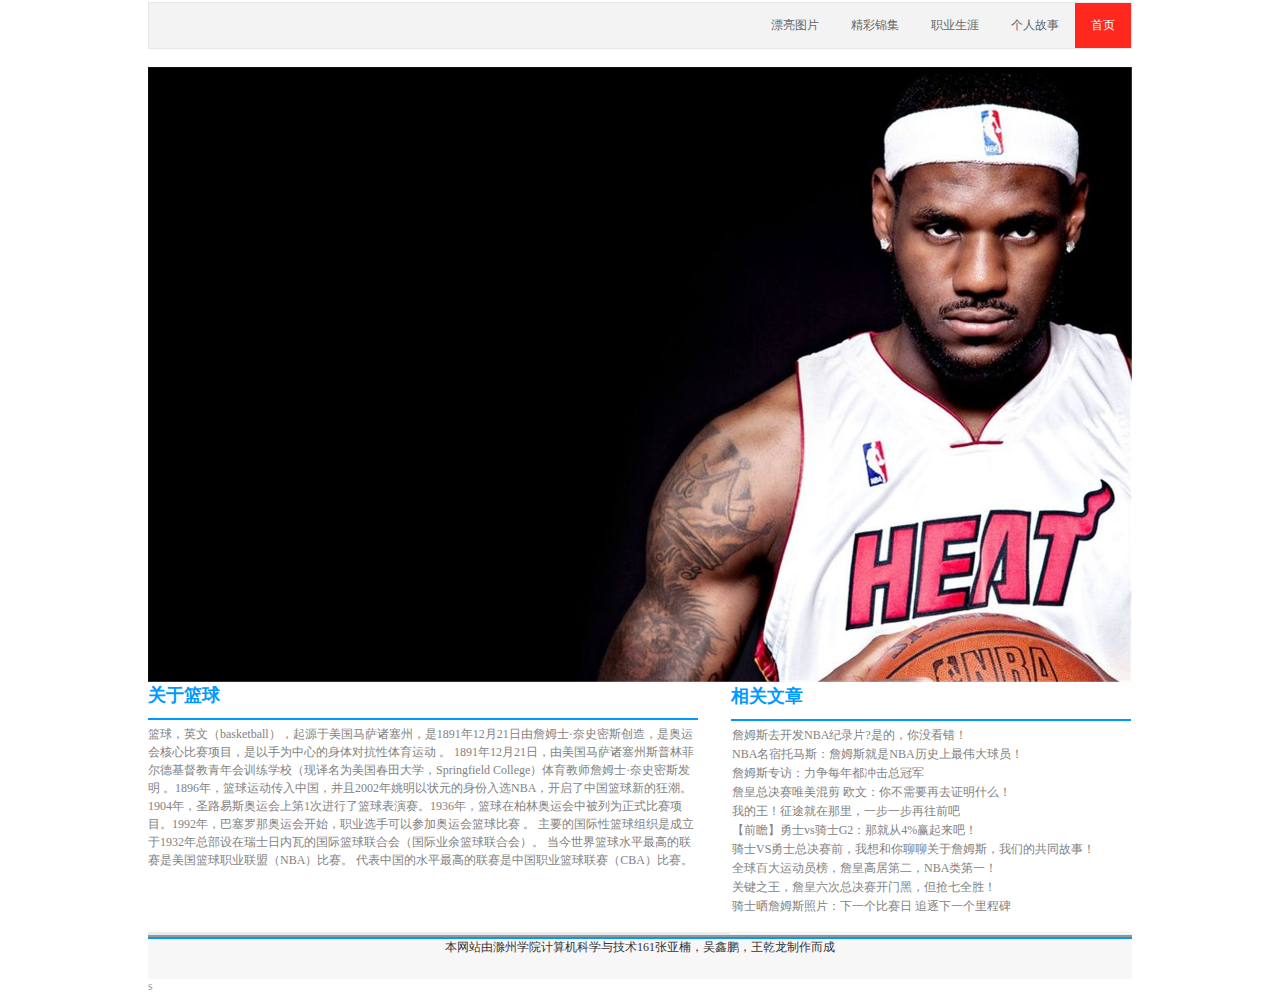
<file: index.html>
<!DOCTYPE html>
<!--[if lt IE 7]>      <html class="no-js lt-ie9 lt-ie8 lt-ie7"> <![endif]-->
<!--[if IE 7]>         <html class="no-js lt-ie9 lt-ie8"> <![endif]-->
<!--[if IE 8]>         <html class="no-js lt-ie9"> <![endif]-->
<!--[if gt IE 8]><!--> <html class="no-js"> <!--<![endif]-->
<head>
    <meta charset="utf-8">
    <meta http-equiv="X-UA-Compatible" content="IE=edge">
    <title></title>
    <meta name="description" content="">
    <meta name="viewport" content="width=device-width, initial-scale=1">

    <!-- Place favicon.ico and apple-touch-icon.png in the root directory -->

    <link rel="stylesheet" href="css/normalize.css">
    <link rel="stylesheet" href="css/main.css">
    <script src="js/vendor/modernizr-2.6.2.min.js"></script>
    <link rel="stylesheet" href="css/daohang.css">
    <style>

    </style>
</head>
<body>

<!-- Add your site or application content here -->
<div id="container">
    <div id="header" class="">
        <ul>
                <li><a class="active" href="index.html">首页</a></li>
                <li><a href="collection.html">个人故事</a></li>
                <li><a href="career.html">职业生涯</a></li>
                <li><a href="video.html">精彩锦集</a></li>
                <li><a href="images.html">漂亮图片</a></li>
        </ul>

    </div>
    <div id="picture" class=""><img src="images/1.jpg" height="615`" width="984"/></div>
    <div id="main" class="">
        <div id="left" class="">
             <h1>关于篮球</h1>
            <p>
                篮球，英文（basketball），起源于美国马萨诸塞州，是1891年12月21日由詹姆士·奈史密斯创造，是奥运会核心比赛项目，是以手为中心的身体对抗性体育运动 。
                1891年12月21日，由美国马萨诸塞州斯普林菲尔德基督教青年会训练学校（现译名为美国春田大学，Springfield College）体育教师詹姆士·奈史密斯发明 。1896年，篮球运动传入中国，并且2002年姚明以状元的身份入选NBA，开启了中国篮球新的狂潮。
                1904年，圣路易斯奥运会上第1次进行了篮球表演赛。1936年，篮球在柏林奥运会中被列为正式比赛项目。1992年，巴塞罗那奥运会开始，职业选手可以参加奥运会篮球比赛 。
                主要的国际性篮球组织是成立于1932年总部设在瑞士日内瓦的国际篮球联合会（国际业余篮球联合会）。
                当今世界篮球水平最高的联赛是美国篮球职业联盟（NBA）比赛。
                代表中国的水平最高的联赛是中国职业篮球联赛（CBA）比赛。
            </p>
        </div>
        <div id="right" class="">
            <h1>相关文章</h1>
        <table>
            <tr>
                <td><a href="http://www.paiguzx.cn/a/108468/50813052.html"> 詹姆斯去开发NBA纪录片?是的，你没看错！</a></td>
            </tr>
            <tr>
                <td><a href="#">NBA名宿托马斯：詹姆斯就是NBA历史上最伟大球员！</a></td>
            </tr>
            <tr>
                <td><a href="http://www.paiguzx.cn/a/108468/50813052.html"> 詹姆斯专访：力争每年都冲击总冠军</a></td>
            </tr>
            <tr>
                <td><a href="http://www.paiguzx.cn/a/108468/50813052.html"> 詹皇总决赛唯美混剪 欧文：你不需要再去证明什么！</a></td>
            </tr>
            <tr>
                <td><a href="http://www.paiguzx.cn/a/108468/50813052.html">我的王！征途就在那里，一步一步再往前吧</a></td>
            </tr>
            <tr>
                <td><a href="http://www.paiguzx.cn/a/108468/50813052.html"> 【前瞻】勇士vs骑士G2：那就从4%赢起来吧！</a></td>
            </tr>
            <tr>
                <td><a href="http://www.paiguzx.cn/a/108468/50813052.html"> 骑士VS勇士总决赛前，我想和你聊聊关于詹姆斯，我们的共同故事！</a></td>
            </tr>
            <tr>
                <td><a href="http://www.paiguzx.cn/a/108468/50813052.html">全球百大运动员榜，詹皇高居第二，NBA类第一！</a></td>
            </tr>
            <tr>
                <td><a href="http://www.paiguzx.cn/a/108468/50813052.html"> 关键之王，詹皇六次总决赛开门黑，但抢七全胜！</a></td>
            </tr>
            <tr>
                <td><a href="http://www.paiguzx.cn/a/108468/50813052.html"> 骑士晒詹姆斯照片：下一个比赛日 追逐下一个里程碑</a></td>
            </tr>
        </table>
        </div>
    </div>
    <div id="footer" class="">
       <p>
           本网站由滁州学院计算机科学与技术161张亚楠，吴鑫鹏，王乾龙制作而成
       </p>
    </div>
</div>
<script src="//ajax.googleapis.com/ajax/libs/jquery/1.10.2/jquery.min.js"></script>
<script>window.jQuery || document.write('<script src="js/vendor/jquery-1.10.2.min.js"><\/script>')</script>
<script src="js/plugins.js"></script>
<script src="js/main.js"></script>

<!-- Google Analytics: change UA-XXXXX-X to be your site's ID. -->s
<script>
    (function(b,o,i,l,e,r){b.GoogleAnalyticsObject=l;b[l]||(b[l]=
        function(){(b[l].q=b[l].q||[]).push(arguments)});b[l].l=+new Date;
        e=o.createElement(i);r=o.getElementsByTagName(i)[0];
        e.src='//www.google-analytics.com/analytics.js';
        r.parentNode.insertBefore(e,r)}(window,document,'script','ga'));
    ga('create','UA-XXXXX-X');ga('send','pageview');
</script>
</body>
</html>
</file>
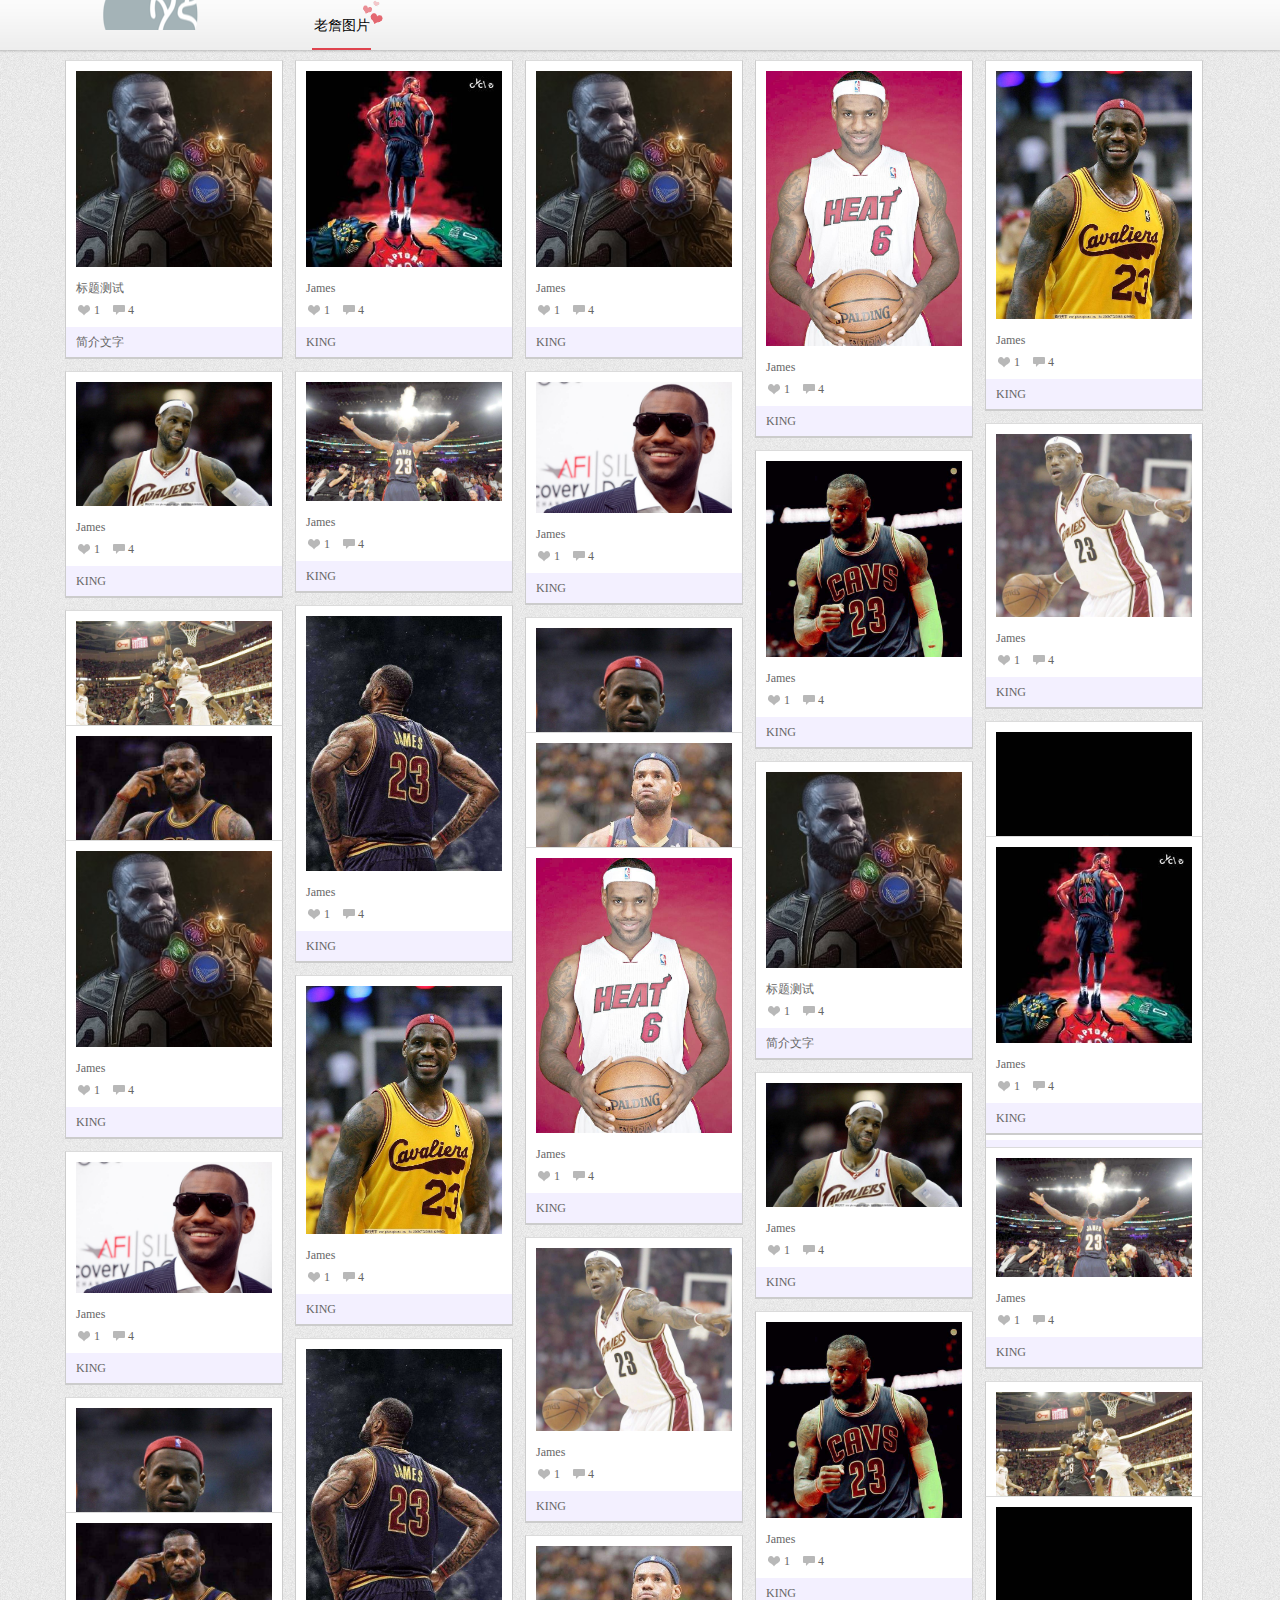
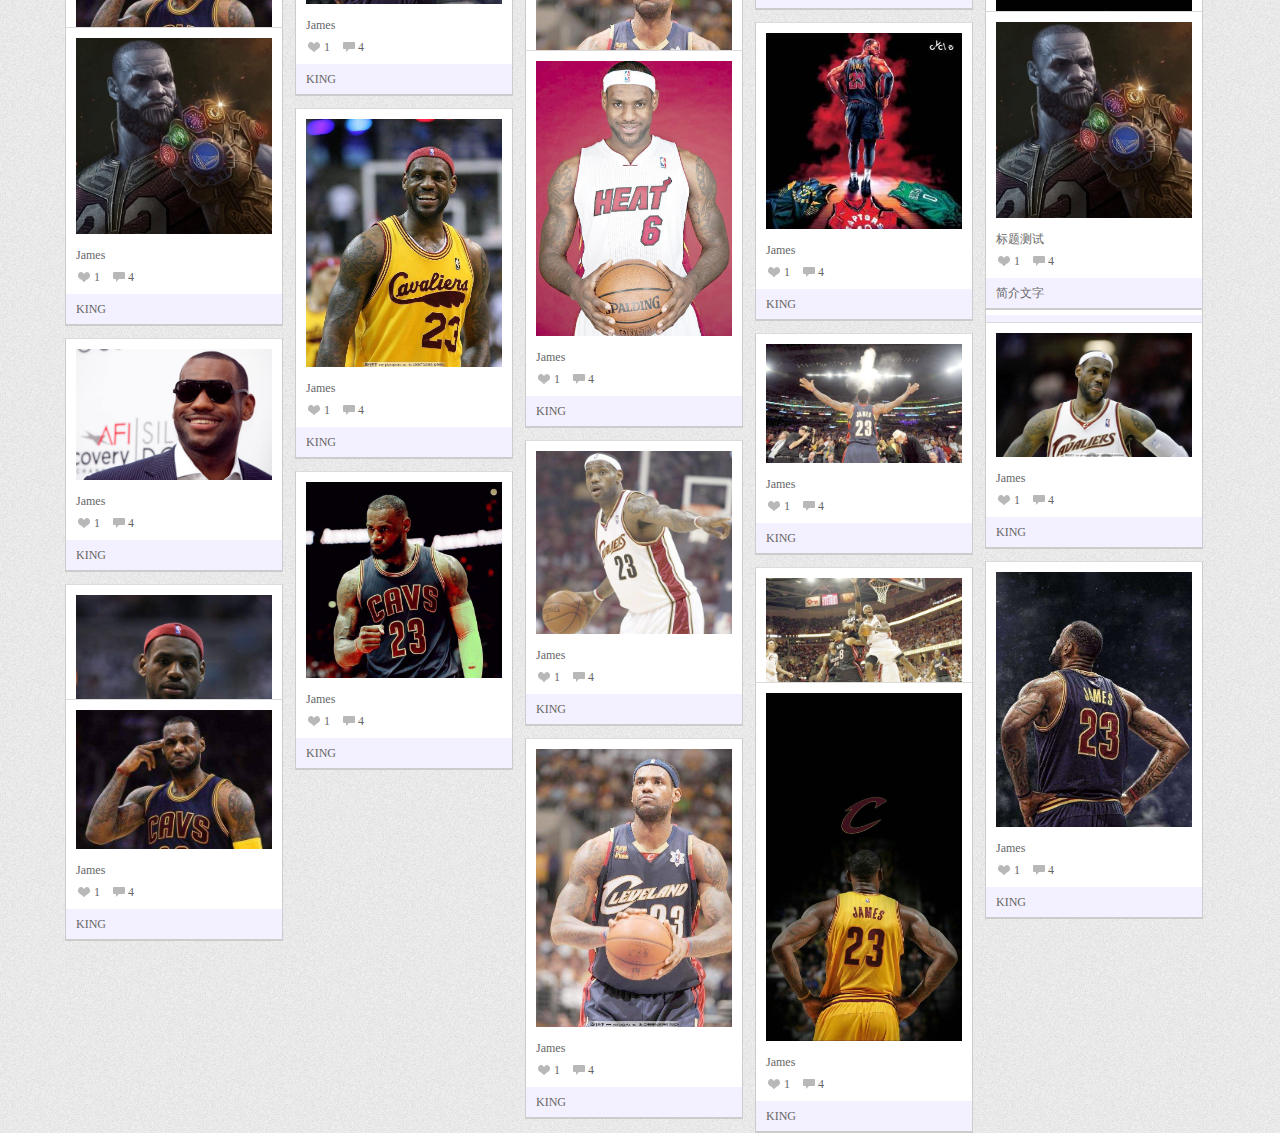
<file: images.html>
<head>
    <meta http-equiv="Content-Type" content="text/html; charset=utf-8" />
    <title>index</title>
    <link href="css/style.css" rel="stylesheet" type="text/css" />
    <link rel="stylesheet" href="css/lightbox.css" type="text/css" media="screen" />
    <script src="js/jquery-1.7.2.min.js"></script>
    <script type="text/javascript">
        $(document).ready(function(){
            $(".zoom,.ilike").hide();

            $(".zoom").each(function(){//遍历所有对象
                var src=$(this).siblings("img").attr("src");
                $(this).attr({href:src});
            });

            $("#nav li").click(function(){
                $("#nav a").removeClass("hover");
                $(this).find("a").addClass("hover");
            });

            $("#waterfall li").mouseover(function(){
                $(this).addClass("hover");
                $(this).find(".zoom,.ilike").show();
            });

            $("#waterfall li").mouseout(function(){
                $(this).removeClass("hover");
                $(this).find(".zoom,.ilike").hide();
            });
        });
    </script>
</head>

<body>
<div id="nav">
    <a href="#" id="logo" class="float"></a>
    <ul>
        <li><a href="#" class="hover">老詹图片</a></li>

    </ul>
    <br />
</div>
<div id="main">
    <ul id="waterfall">


        <li>
            <div class="img_block">
                <img src="images/king.jpg" />
                <a href="#" rel="lightbox[plants]" title="测试标题" class="zoom">放大</a>
                <a href="#" class="ilike">我喜欢</a>
            </div>
            <h3>标题测试</h3>
            <div class="iNum"><span>1</span><a href="#">4</a></div>
            <p>简介文字</p>
        </li>
        <li>
            <div class="img_block">
                <img src="images/NBA.jpg" />
                <a href="#" rel="lightbox[plants]" title="测试标题" class="zoom">放大</a>
                <a href="#" class="ilike">我喜欢</a>
            </div>
            <h3>James</h3>
            <div class="iNum"><span>1</span><a href="#">4</a></div>
            <p>KING</p>
        </li>

        <li>
            <div class="img_block">
                <img src="images/king.jpg" />
                <a href="#" rel="lightbox[plants]" title="测试标题" class="zoom">放大</a>
                <a href="#" class="ilike">我喜欢</a>
            </div>
            <h3>James</h3>
            <div class="iNum"><span>1</span><a href="#">4</a></div>
            <p>KING</p>
        </li>
        <li>
            <div class="img_block">
                <img src="images/1-1.jpg" />
                <a href="#" rel="lightbox[plants]" title="测试标题" class="zoom">放大</a>
                <a href="#" class="ilike">我喜欢</a>
            </div>
            <h3>James</h3>
            <div class="iNum"><span>1</span><a href="#">4</a></div>
            <p>KING</p>
        </li>
        <li>
            <div class="img_block">
                <img src="images/1-2.jpg" />
                <a href="#" rel="lightbox[plants]" title="测试标题" class="zoom">放大</a>
                <a href="#" class="ilike">我喜欢</a>
            </div>
            <h3>James</h3>
            <div class="iNum"><span>1</span><a href="#">4</a></div>
            <p>KING</p>
        </li>
        <li>
            <div class="img_block">
                <img src="images/1-3.jpg" />
                <a href="#" rel="lightbox[plants]" title="测试标题" class="zoom">放大</a>
                <a href="#" class="ilike">我喜欢</a>
            </div>
            <h3>James</h3>
            <div class="iNum"><span>1</span><a href="#">4</a></div>
            <p>KING</p>
        </li>
        <li>
            <div class="img_block">
                <img src="images/1-4.jpg" />
                <a href="#" rel="lightbox[plants]" title="测试标题" class="zoom">放大</a>
                <a href="#" class="ilike">我喜欢</a>
            </div>
            <h3>James</h3>
            <div class="iNum"><span>1</span><a href="#">4</a></div>
            <p>KING</p>
        </li><li>
        <div class="img_block">
            <img src="images/1-5.jpg" />
            <a href="#" rel="lightbox[plants]" title="测试标题" class="zoom">放大</a>
            <a href="#" class="ilike">我喜欢</a>
        </div>
        <h3>James</h3>
        <div class="iNum"><span>1</span><a href="#">4</a></div>
        <p>KING</p>
    </li><li>
        <div class="img_block">
            <img src="images/1-6.jpg" />
            <a href="#" rel="lightbox[plants]" title="测试标题" class="zoom">放大</a>
            <a href="#" class="ilike">我喜欢</a>
        </div>
        <h3>James</h3>
        <div class="iNum"><span>1</span><a href="#">4</a></div>
        <p>KING</p>
    </li><li>
        <div class="img_block">
            <img src="images/1-7.jpg" />
            <a href="#" rel="lightbox[plants]" title="测试标题" class="zoom">放大</a>
            <a href="#" class="ilike">我喜欢</a>
        </div>
        <h3>James</h3>
        <div class="iNum"><span>1</span><a href="#">4</a></div>
        <p>KING</p>
    </li><li>
        <div class="img_block">
            <img src="images/1-8.jpg" />
            <a href="#" rel="lightbox[plants]" title="测试标题" class="zoom">放大</a>
            <a href="#" class="ilike">我喜欢</a>
        </div>
        <h3>James</h3>
        <div class="iNum"><span>1</span><a href="#">4</a></div>
        <p>KING</p>
    </li><li>
        <div class="img_block">
            <img src="images/1-9.jpg" />
            <a href="#" rel="lightbox[plants]" title="测试标题" class="zoom">放大</a>
            <a href="#" class="ilike">我喜欢</a>
        </div>
        <h3>James</h3>
        <div class="iNum"><span>1</span><a href="#">4</a></div>
        <p>KING</p>
    </li>
        <li>
            <div class="img_block">
                <img src="images/1-10.jpg" />
                <a href="#" rel="lightbox[plants]" title="测试标题" class="zoom">放大</a>
                <a href="#" class="ilike">我喜欢</a>
            </div>
            <h3>James</h3>
            <div class="iNum"><span>1</span><a href="#">4</a></div>
            <p>KING</p>
        </li>
        <li>
            <div class="img_block">
                <img src="images/1-11.jpg" />
                <a href="#" rel="lightbox[plants]" title="测试标题" class="zoom">放大</a>
                <a href="#" class="ilike">我喜欢</a>
            </div>
            <h3>James</h3>
            <div class="iNum"><span>1</span><a href="#">4</a></div>
            <p>KING</p>
        </li><li>
        <div class="img_block">
            <img src="images/1-12.jpg" />
            <a href="#" rel="lightbox[plants]" title="测试标题" class="zoom">放大</a>
            <a href="#" class="ilike">我喜欢</a>
        </div>
        <h3>James</h3>
        <div class="iNum"><span>1</span><a href="#">4</a></div>
        <p>KING</p>
    </li><li>
        <div class="img_block">
            <img src="images/1-13.jpg" />
            <a href="#" rel="lightbox[plants]" title="测试标题" class="zoom">放大</a>
            <a href="#" class="ilike">我喜欢</a>
        </div>
        <h3>James</h3>
        <div class="iNum"><span>1</span><a href="#">4</a></div>
        <p>KING</p>
    </li>



        <li>
            <div class="img_block">
                <img src="images/king.jpg" />
                <a href="#" rel="lightbox[plants]" title="测试标题" class="zoom">放大</a>
                <a href="#" class="ilike">我喜欢</a>
            </div>
            <h3>标题测试</h3>
            <div class="iNum"><span>1</span><a href="#">4</a></div>
            <p>简介文字</p>
        </li>
        <li>
            <div class="img_block">
                <img src="images/NBA.jpg" />
                <a href="#" rel="lightbox[plants]" title="测试标题" class="zoom">放大</a>
                <a href="#" class="ilike">我喜欢</a>
            </div>
            <h3>James</h3>
            <div class="iNum"><span>1</span><a href="#">4</a></div>
            <p>KING</p>
        </li>

        <li>
            <div class="img_block">
                <img src="images/king.jpg" />
                <a href="#" rel="lightbox[plants]" title="测试标题" class="zoom">放大</a>
                <a href="#" class="ilike">我喜欢</a>
            </div>
            <h3>James</h3>
            <div class="iNum"><span>1</span><a href="#">4</a></div>
            <p>KING</p>
        </li>
        <li>
            <div class="img_block">
                <img src="images/1-1.jpg" />
                <a href="#" rel="lightbox[plants]" title="测试标题" class="zoom">放大</a>
                <a href="#" class="ilike">我喜欢</a>
            </div>
            <h3>James</h3>
            <div class="iNum"><span>1</span><a href="#">4</a></div>
            <p>KING</p>
        </li>
        <li>
            <div class="img_block">
                <img src="images/1-2.jpg" />
                <a href="#" rel="lightbox[plants]" title="测试标题" class="zoom">放大</a>
                <a href="#" class="ilike">我喜欢</a>
            </div>
            <h3>James</h3>
            <div class="iNum"><span>1</span><a href="#">4</a></div>
            <p>KING</p>
        </li>
        <li>
            <div class="img_block">
                <img src="images/1-3.jpg" />
                <a href="#" rel="lightbox[plants]" title="测试标题" class="zoom">放大</a>
                <a href="#" class="ilike">我喜欢</a>
            </div>
            <h3>James</h3>
            <div class="iNum"><span>1</span><a href="#">4</a></div>
            <p>KING</p>
        </li>
        <li>
            <div class="img_block">
                <img src="images/1-4.jpg" />
                <a href="#" rel="lightbox[plants]" title="测试标题" class="zoom">放大</a>
                <a href="#" class="ilike">我喜欢</a>
            </div>
            <h3>James</h3>
            <div class="iNum"><span>1</span><a href="#">4</a></div>
            <p>KING</p>
        </li><li>
        <div class="img_block">
            <img src="images/1-5.jpg" />
            <a href="#" rel="lightbox[plants]" title="测试标题" class="zoom">放大</a>
            <a href="#" class="ilike">我喜欢</a>
        </div>
        <h3>James</h3>
        <div class="iNum"><span>1</span><a href="#">4</a></div>
        <p>KING</p>
    </li><li>
        <div class="img_block">
            <img src="images/1-6.jpg" />
            <a href="#" rel="lightbox[plants]" title="测试标题" class="zoom">放大</a>
            <a href="#" class="ilike">我喜欢</a>
        </div>
        <h3>James</h3>
        <div class="iNum"><span>1</span><a href="#">4</a></div>
        <p>KING</p>
    </li><li>
        <div class="img_block">
            <img src="images/1-7.jpg" />
            <a href="#" rel="lightbox[plants]" title="测试标题" class="zoom">放大</a>
            <a href="#" class="ilike">我喜欢</a>
        </div>
        <h3>James</h3>
        <div class="iNum"><span>1</span><a href="#">4</a></div>
        <p>KING</p>
    </li><li>
        <div class="img_block">
            <img src="images/1-8.jpg" />
            <a href="#" rel="lightbox[plants]" title="测试标题" class="zoom">放大</a>
            <a href="#" class="ilike">我喜欢</a>
        </div>
        <h3>James</h3>
        <div class="iNum"><span>1</span><a href="#">4</a></div>
        <p>KING</p>
    </li><li>
        <div class="img_block">
            <img src="images/1-9.jpg" />
            <a href="#" rel="lightbox[plants]" title="测试标题" class="zoom">放大</a>
            <a href="#" class="ilike">我喜欢</a>
        </div>
        <h3>James</h3>
        <div class="iNum"><span>1</span><a href="#">4</a></div>
        <p>KING</p>
    </li>
        <li>
            <div class="img_block">
                <img src="images/1-10.jpg" />
                <a href="#" rel="lightbox[plants]" title="测试标题" class="zoom">放大</a>
                <a href="#" class="ilike">我喜欢</a>
            </div>
            <h3>James</h3>
            <div class="iNum"><span>1</span><a href="#">4</a></div>
            <p>KING</p>
        </li>
        <li>
            <div class="img_block">
                <img src="images/1-11.jpg" />
                <a href="#" rel="lightbox[plants]" title="测试标题" class="zoom">放大</a>
                <a href="#" class="ilike">我喜欢</a>
            </div>
            <h3>James</h3>
            <div class="iNum"><span>1</span><a href="#">4</a></div>
            <p>KING</p>
        </li><li>
        <div class="img_block">
            <img src="images/1-12.jpg" />
            <a href="#" rel="lightbox[plants]" title="测试标题" class="zoom">放大</a>
            <a href="#" class="ilike">我喜欢</a>
        </div>
        <h3>James</h3>
        <div class="iNum"><span>1</span><a href="#">4</a></div>
        <p>KING</p>
    </li><li>
        <div class="img_block">
            <img src="images/1-13.jpg" />
            <a href="#" rel="lightbox[plants]" title="测试标题" class="zoom">放大</a>
            <a href="#" class="ilike">我喜欢</a>
        </div>
        <h3>James</h3>
        <div class="iNum"><span>1</span><a href="#">4</a></div>
        <p>KING</p>
    </li>






        <li>
            <div class="img_block">
                <img src="images/king.jpg" />
                <a href="#" rel="lightbox[plants]" title="测试标题" class="zoom">放大</a>
                <a href="#" class="ilike">我喜欢</a>
            </div>
            <h3>标题测试</h3>
            <div class="iNum"><span>1</span><a href="#">4</a></div>
            <p>简介文字</p>
        </li>
        <li>
            <div class="img_block">
                <img src="images/NBA.jpg" />
                <a href="#" rel="lightbox[plants]" title="测试标题" class="zoom">放大</a>
                <a href="#" class="ilike">我喜欢</a>
            </div>
            <h3>James</h3>
            <div class="iNum"><span>1</span><a href="#">4</a></div>
            <p>KING</p>
        </li>

        <li>
            <div class="img_block">
                <img src="images/king.jpg" />
                <a href="#" rel="lightbox[plants]" title="测试标题" class="zoom">放大</a>
                <a href="#" class="ilike">我喜欢</a>
            </div>
            <h3>James</h3>
            <div class="iNum"><span>1</span><a href="#">4</a></div>
            <p>KING</p>
        </li>
        <li>
            <div class="img_block">
                <img src="images/1-1.jpg" />
                <a href="#" rel="lightbox[plants]" title="测试标题" class="zoom">放大</a>
                <a href="#" class="ilike">我喜欢</a>
            </div>
            <h3>James</h3>
            <div class="iNum"><span>1</span><a href="#">4</a></div>
            <p>KING</p>
        </li>
        <li>
            <div class="img_block">
                <img src="images/1-2.jpg" />
                <a href="#" rel="lightbox[plants]" title="测试标题" class="zoom">放大</a>
                <a href="#" class="ilike">我喜欢</a>
            </div>
            <h3>James</h3>
            <div class="iNum"><span>1</span><a href="#">4</a></div>
            <p>KING</p>
        </li>
        <li>
            <div class="img_block">
                <img src="images/1-3.jpg" />
                <a href="#" rel="lightbox[plants]" title="测试标题" class="zoom">放大</a>
                <a href="#" class="ilike">我喜欢</a>
            </div>
            <h3>James</h3>
            <div class="iNum"><span>1</span><a href="#">4</a></div>
            <p>KING</p>
        </li>
        <li>
            <div class="img_block">
                <img src="images/1-4.jpg" />
                <a href="#" rel="lightbox[plants]" title="测试标题" class="zoom">放大</a>
                <a href="#" class="ilike">我喜欢</a>
            </div>
            <h3>James</h3>
            <div class="iNum"><span>1</span><a href="#">4</a></div>
            <p>KING</p>
        </li><li>
        <div class="img_block">
            <img src="images/1-5.jpg" />
            <a href="#" rel="lightbox[plants]" title="测试标题" class="zoom">放大</a>
            <a href="#" class="ilike">我喜欢</a>
        </div>
        <h3>James</h3>
        <div class="iNum"><span>1</span><a href="#">4</a></div>
        <p>KING</p>
    </li><li>
        <div class="img_block">
            <img src="images/1-6.jpg" />
            <a href="#" rel="lightbox[plants]" title="测试标题" class="zoom">放大</a>
            <a href="#" class="ilike">我喜欢</a>
        </div>
        <h3>James</h3>
        <div class="iNum"><span>1</span><a href="#">4</a></div>
        <p>KING</p>
    </li><li>
        <div class="img_block">
            <img src="images/1-7.jpg" />
            <a href="#" rel="lightbox[plants]" title="测试标题" class="zoom">放大</a>
            <a href="#" class="ilike">我喜欢</a>
        </div>
        <h3>James</h3>
        <div class="iNum"><span>1</span><a href="#">4</a></div>
        <p>KING</p>
    </li><li>
        <div class="img_block">
            <img src="images/1-8.jpg" />
            <a href="#" rel="lightbox[plants]" title="测试标题" class="zoom">放大</a>
            <a href="#" class="ilike">我喜欢</a>
        </div>
        <h3>James</h3>
        <div class="iNum"><span>1</span><a href="#">4</a></div>
        <p>KING</p>
    </li><li>
        <div class="img_block">
            <img src="images/1-9.jpg" />
            <a href="#" rel="lightbox[plants]" title="测试标题" class="zoom">放大</a>
            <a href="#" class="ilike">我喜欢</a>
        </div>
        <h3>James</h3>
        <div class="iNum"><span>1</span><a href="#">4</a></div>
        <p>KING</p>
    </li>
        <li>
            <div class="img_block">
                <img src="images/1-10.jpg" />
                <a href="#" rel="lightbox[plants]" title="测试标题" class="zoom">放大</a>
                <a href="#" class="ilike">我喜欢</a>
            </div>
            <h3>James</h3>
            <div class="iNum"><span>1</span><a href="#">4</a></div>
            <p>KING</p>
        </li>
        <li>
            <div class="img_block">
                <img src="images/1-11.jpg" />
                <a href="#" rel="lightbox[plants]" title="测试标题" class="zoom">放大</a>
                <a href="#" class="ilike">我喜欢</a>
            </div>
            <h3>James</h3>
            <div class="iNum"><span>1</span><a href="#">4</a></div>
            <p>KING</p>
        </li><li>
        <div class="img_block">
            <img src="images/1-12.jpg" />
            <a href="#" rel="lightbox[plants]" title="测试标题" class="zoom">放大</a>
            <a href="#" class="ilike">我喜欢</a>
        </div>
        <h3>James</h3>
        <div class="iNum"><span>1</span><a href="#">4</a></div>
        <p>KING</p>
    </li><li>
        <div class="img_block">
            <img src="images/1-13.jpg" />
            <a href="#" rel="lightbox[plants]" title="测试标题" class="zoom">放大</a>
            <a href="#" class="ilike">我喜欢</a>
        </div>
        <h3>James</h3>
        <div class="iNum"><span>1</span><a href="#">4</a></div>
        <p>KING</p>
    </li>










    </ul>
    <br />
    <div style="visibility:hidden" id=loading class=loading><p><img src="images/loading.gif"><IMG src="images/load.gif"></p></div>

</div>
<script src="js/lightbox.js"></script>
<script src="js/jquery.masonry.min.js"></script>
<script>
    $(function(){

        var $waterfall = $('#waterfall');

        $waterfall.masonry({
            columnWidth: 230
        });

    });
</script>

</body>
</html>
</file>
<file: css/main.css>
/* Type */

body {
    background-color: #fff;
    color: #999999;
}
/*字体大小样式*/
/*body, input, select, textarea {
    font-family: "Scope One", serif;
    font-size: 13pt;
    font-weight: 300;
    line-height: 1.65;
}*/
/*
@media screen and (max-width: 1680px) {

    body, input, select, textarea {
        font-size: 11pt;
    }

}*/

/*@media screen and (max-width: 1280px) {

    body, input, select, textarea {
        font-size: 11pt;
    }

}*/

/*@media screen and (max-width: 980px) {

    body, input, select, textarea {
        font-size: 12pt;
    }

}*/


p {
    margin: 0 0 2em 0;
}

h1, h2, h3, h4, h5, h6 {
    font-weight: 700;
    line-height: 1.5;
    margin: 0 0 1em 0;
}

h1 {
    font-size: 3em;
    margin-bottom: .25em;
}


h2 {
    font-size: 2.5em;
}



h3 {
    font-size: 1.75em;
}



h4 {
    font-size: 1.5em;
}

h5 {
    font-size: 0.9em;
}

h6 {
    font-size: 0.7em;
}

hr {
    border: 0;
    border-bottom: solid 1px;
    margin: 2em 0;
}

hr.major {
    margin: 3em 0;
}

.align-left {
    text-align: left;
}

.align-center {
    text-align: center;
}

.align-right {
    text-align: right;
}





/* Box */

/*.box {
    border-radius: 4px;
    border: solid 1px;
    margin-bottom: 2em;
    padding: 1.5em;
}*/



/* Flex */
 /*个节点排列有序*/
.flex {
    display: -ms-flexbox;
    -ms-flex-pack: justify;
    display: -moz-flex;
    display: -webkit-flex;
    display: -ms-flex;
    display: flex;
    -moz-flex-wrap: wrap;
    -webkit-flex-wrap: wrap;
    -ms-flex-wrap: wrap;
    flex-wrap: wrap;
    -moz-justify-content: space-between;
    -webkit-justify-content: space-between;
    -ms-justify-content: space-between;
    justify-content: space-between;
}


/*各节点响应式*/
.flex.flex-2 .col {
    width: 48%;
}

.flex.flex-2 .col.col1 {
    width: 30%;
}

.flex.flex-2 .col.col2 {
    width: 66%;
}



/*三个图片排列*/
.flex.flex-3 .col {
    width: 28%;
}



/* Image */

.image {
    border: 0;
    display: inline-block;
    position: relative;
    box-shadow: 0px 0px 0px 7px #fff, 0px 0px 0px 8px rgba(0, 0, 0, 0.1);
}

/*.image img {
    display: block;
}

.image.left, .image.right {
    max-width: 40%;
}

.image.left img, .image.right img {
    width: 100%;
}*/

/*.image.left {
    float: left;
    margin: 0 1.5em 1em 0;
    top: 0.25em;
}

.image.right {
    float: right;
    margin: 0 0 1em 1.5em;
    top: 0.25em;
}*/
/*图片响应式大小*/
.image.fit {
    display: block;
    margin: 0 0 2em 0;
    width: 100%;
}

.image.fit img {
    width: 100%;
}
/*图片圆角*/
.image.round {
    border-radius: 100%;
}

.image.round img {
    border-radius: 100%;
}

/*.image.main {
    display: block;
    margin: 0 0 3em 0;
    width: 100%;
}

.image.main img {
    width: 100%;
}*/




/* Wrapper */

.wrapper {
    padding: 6em 0 4em 0;
    position: relative;
}

.wrapper .inner {
    margin: 0 auto;
    width: 80em;
    position: relative;
    z-index: 99;
}

.wrapper header {
    margin-bottom: 4em;
}


.wrapper.style1 textarea {
    background: rgba(0, 0, 0, 0.075);
    border-color: rgba(0, 0, 0, 0.15);
}

/*背景色蓝色*/
.wrapper.style2 {
    background-color: #3498db;
    color: #aed6f1;
}

/*图片边框与背景色一致*/

.wrapper.style2 ::-webkit-input-placeholder {
    color: #67b2e4 !important;
}

.wrapper.style2 :-moz-placeholder {
    color: #67b2e4 !important;
}

.wrapper.style2 ::-moz-placeholder {
    color: #67b2e4 !important;
}



.wrapper.style2 .image {
    box-shadow: 0px 0px 0px 7px #3498db, 0px 0px 0px 8px rgba(255, 255, 255, 0.25);
}



.dada{
    color: red;
}









/*轮播图高度*/
.carousel .item{
    /*height: auto;*/
    height: 360px;
    background-color: #3f7f5f;
}
</file>
<file: css/daohang.css>
ul {
    list-style-type: none;
    margin: 0;
    padding: 0;
    overflow: hidden;
    border: 1px solid #e7e7e7;
    background-color: #f3f3f3;
}

li {
    float: right;
}

li a {
    display: block;
    color: #666;
    text-align: center;
    padding: 14px 16px;
    text-decoration: none;
}

li a:hover:not(.active) {
    background-color: #ddd;
}

li a.active {
    color: white;
    background-color: #ff281f;
}
*{
    font-size: 12px;
    font-family: "Times New Roman";
    color: #828282;


}
body{
    width: 984px;
    padding: 2px;
    margin: 0 auto;
}
#header{
    width: 984px;
    height: 65px;
    background: #ffffff;
}
#picture{
    width: 984px;
    height: 615px;
    background: #828282;
    clear: both;
}
#main{
    width: 984px;
    height: 250px;
    border-bottom: 5px ridge #ebebeb;
}
#left{
    width: 550px;
    height: 250px;
    float: left;
    line-height: 1.5em;

}
#left h1{
    color: #0099ff;
    font-size: 18px;
    height: 36px;
    border-bottom: 2px solid #0099ff;
}
#left
#left img{
    float: left;
    width: 220px;
    height: 144px;
}
#right{
    width: 400px;
    height: 250px;
    float: right;
    border: 1px solid #ffffff;
}
#right ul{
    width: 200px;
    height: 100%;
    padding: 0px;
    margin: 0 auto;
}
#right ul li{
    padding: 0px;
    margin: 0px;
    line-height: 2em;
    list-style-type: none;
    text-align: left;
}
#right h1{
    color: #0099ff;
    font-size: 18px;
    height: 36px;
    border-bottom: 2px solid #0099ff;
}
#footer{
    clear: both;
    width: 984px;
    height: 40px;
    background: #f7f7f7;
    border-top: 2px solid #0099ff;
}
#footer p{
    padding: 10px auto;
    text-align: center;
    color: #333333;
}

td a{
    text-decoration: none;
}
td a:hover:not(.active) {
    background-color: #ddd;
}

td a.active {
    color: white;
    background-color: #ff281f;
}
</file>
<file: css/style.css>
@charset "utf-8";
/* CSS Document */

*{ margin:0; padding:0; font-size:12px; line-height:22px; color:#666;}
body{ background:url(../images/body_bg.jpg);}
.float{ float:left;}
br{ clear:both; line-height:0;}

#nav{ background:url(../images/pic_repeat_x.png) repeat-x; padding:0 0 4px 0;}
#nav ul{}
#nav ul li{ float:left; display:inline;}
#nav ul li a{ _float:left; display:block; text-align:center; width:83px; font-size:14px; color:#000; line-height:50px; font-family:"微软雅黑",Arial; text-decoration:none; background:url(../images/pic_ilike.png) no-repeat -200px 0;}
#nav ul li a.link,#nav ul li a:hover{ background-position:-92px 0;}
#nav ul li a.hover{ background-position:12px 0;}
#nav #logo{ width:100px; height:30; background:url(../images/logo3.png) no-repeat left center; display:block; margin:0 100px 0 100px;}
#main{ width:1150px; margin:auto;}

#main ul{ *overflow:hidden; _height:1%;}

#main ul li{ border:1px solid #CCC; border-bottom:2px solid #CCC; border-top:1px solid #DBDBDB; float:left; display:inline; list-style:none; margin:6px 0; background:#FFF; width:216px;}
#main ul li.hover{ border:1px solid #fa3241; border-bottom:2px solid #fa3241;}
#main ul li img{ width:196px; display:block;}
#main ul li img.hover{ filter: Alpha(opacity=90); -moz-opacity:.9; opacity:0.9;}
#main ul li h3,#main ul li p{ padding:0 10px 0 10px; font-weight:normal;}
#main ul li p{ background:#F3F0FF; line-height:30px;}

.img_block{ position:relative; padding:10px;}

.zoom,.ilike{ position:absolute; line-height:25px; padding:0 0 2px 18px; text-align:center; top:14px; display:block; text-decoration:none; background:url(../images/pic_ilike.png) no-repeat -200px 0;}
.zoom{ left:14px; width:42px; background-position:0 -71px;}
.zoom:hover{ background-position:0 -99px;}
.ilike{ right:14px; width:57px; background-position:0 -140px;}
.ilike:hover{ background-position:0 -167px;}

.iNum,.iNum a{ background:url(../images/pic_ilike.png) no-repeat 0 -528px; padding:0 0 6px 28px; line-height:11px;}
.iNum{ background-position:12px -522px;}
.iNum a{ background-position:12px -550px; text-decoration:none;}

.loading{ text-align:center; padding:30px 0;}
</file>
